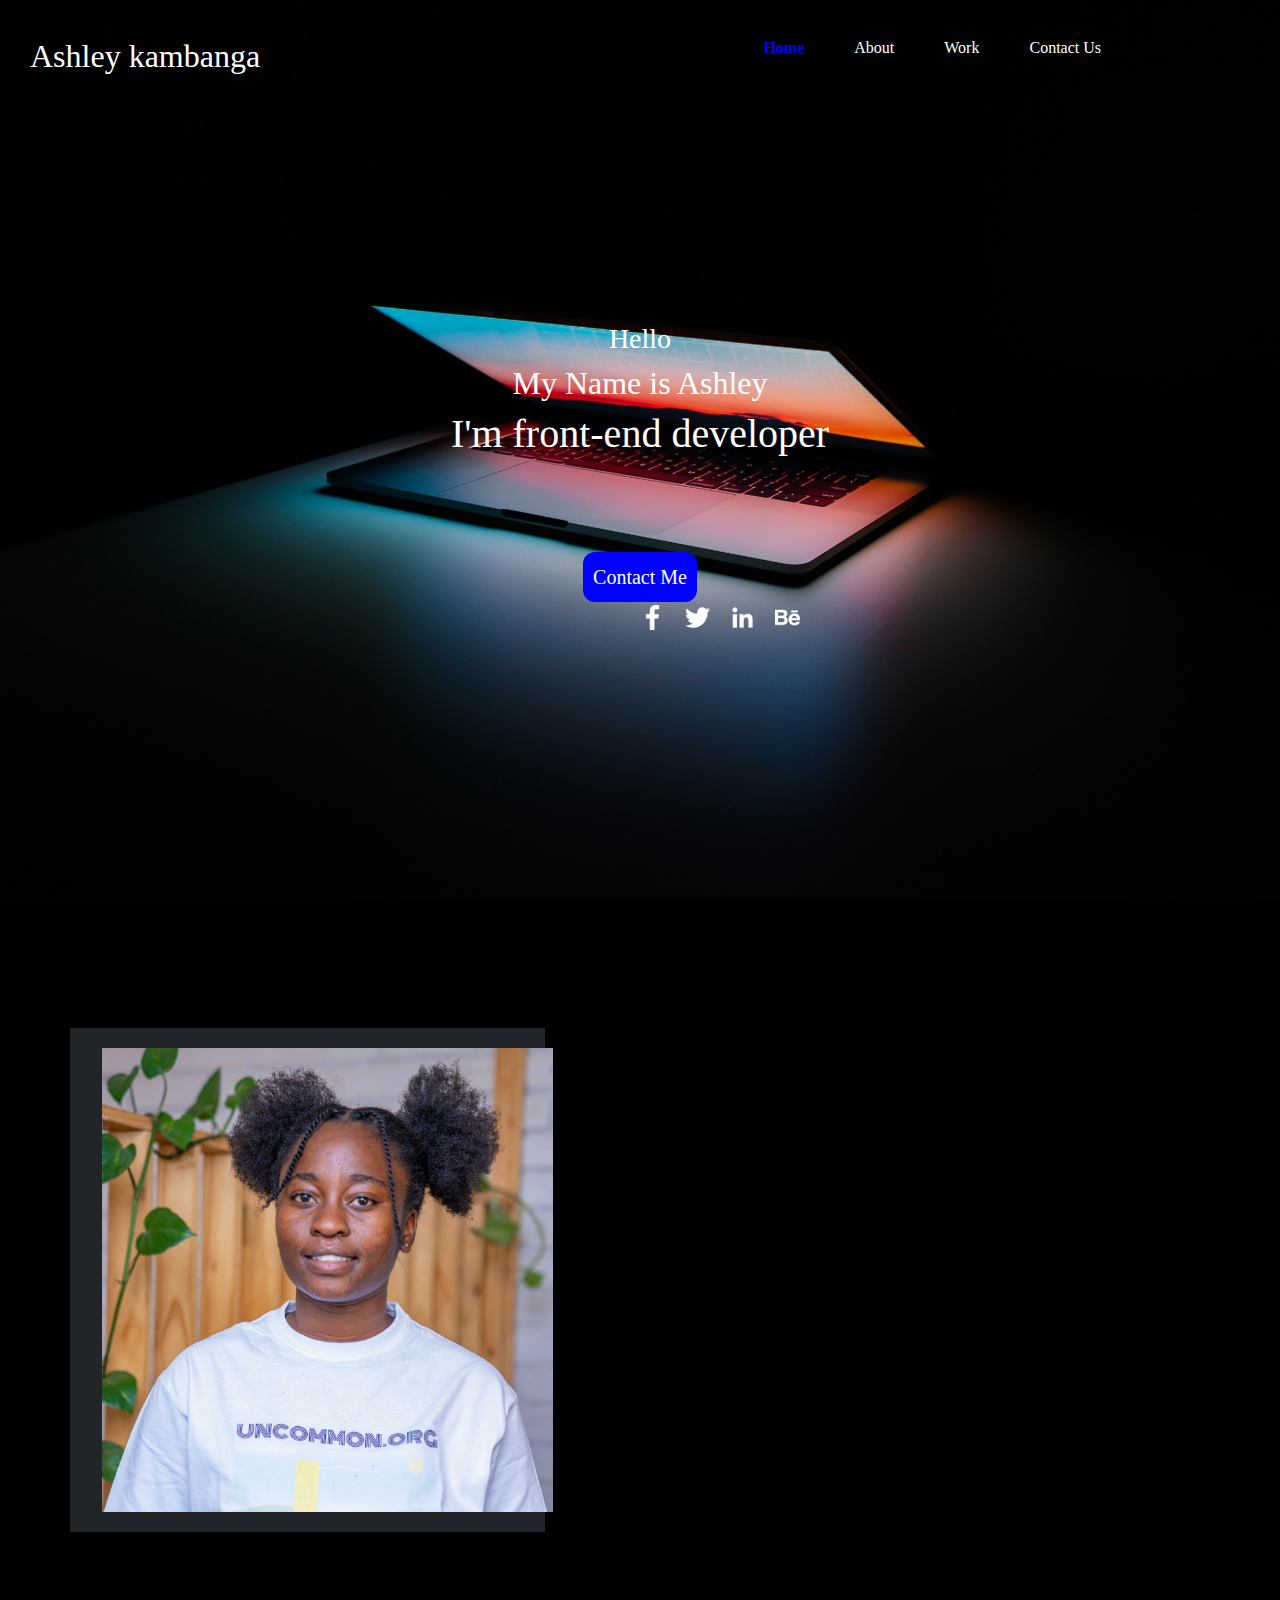
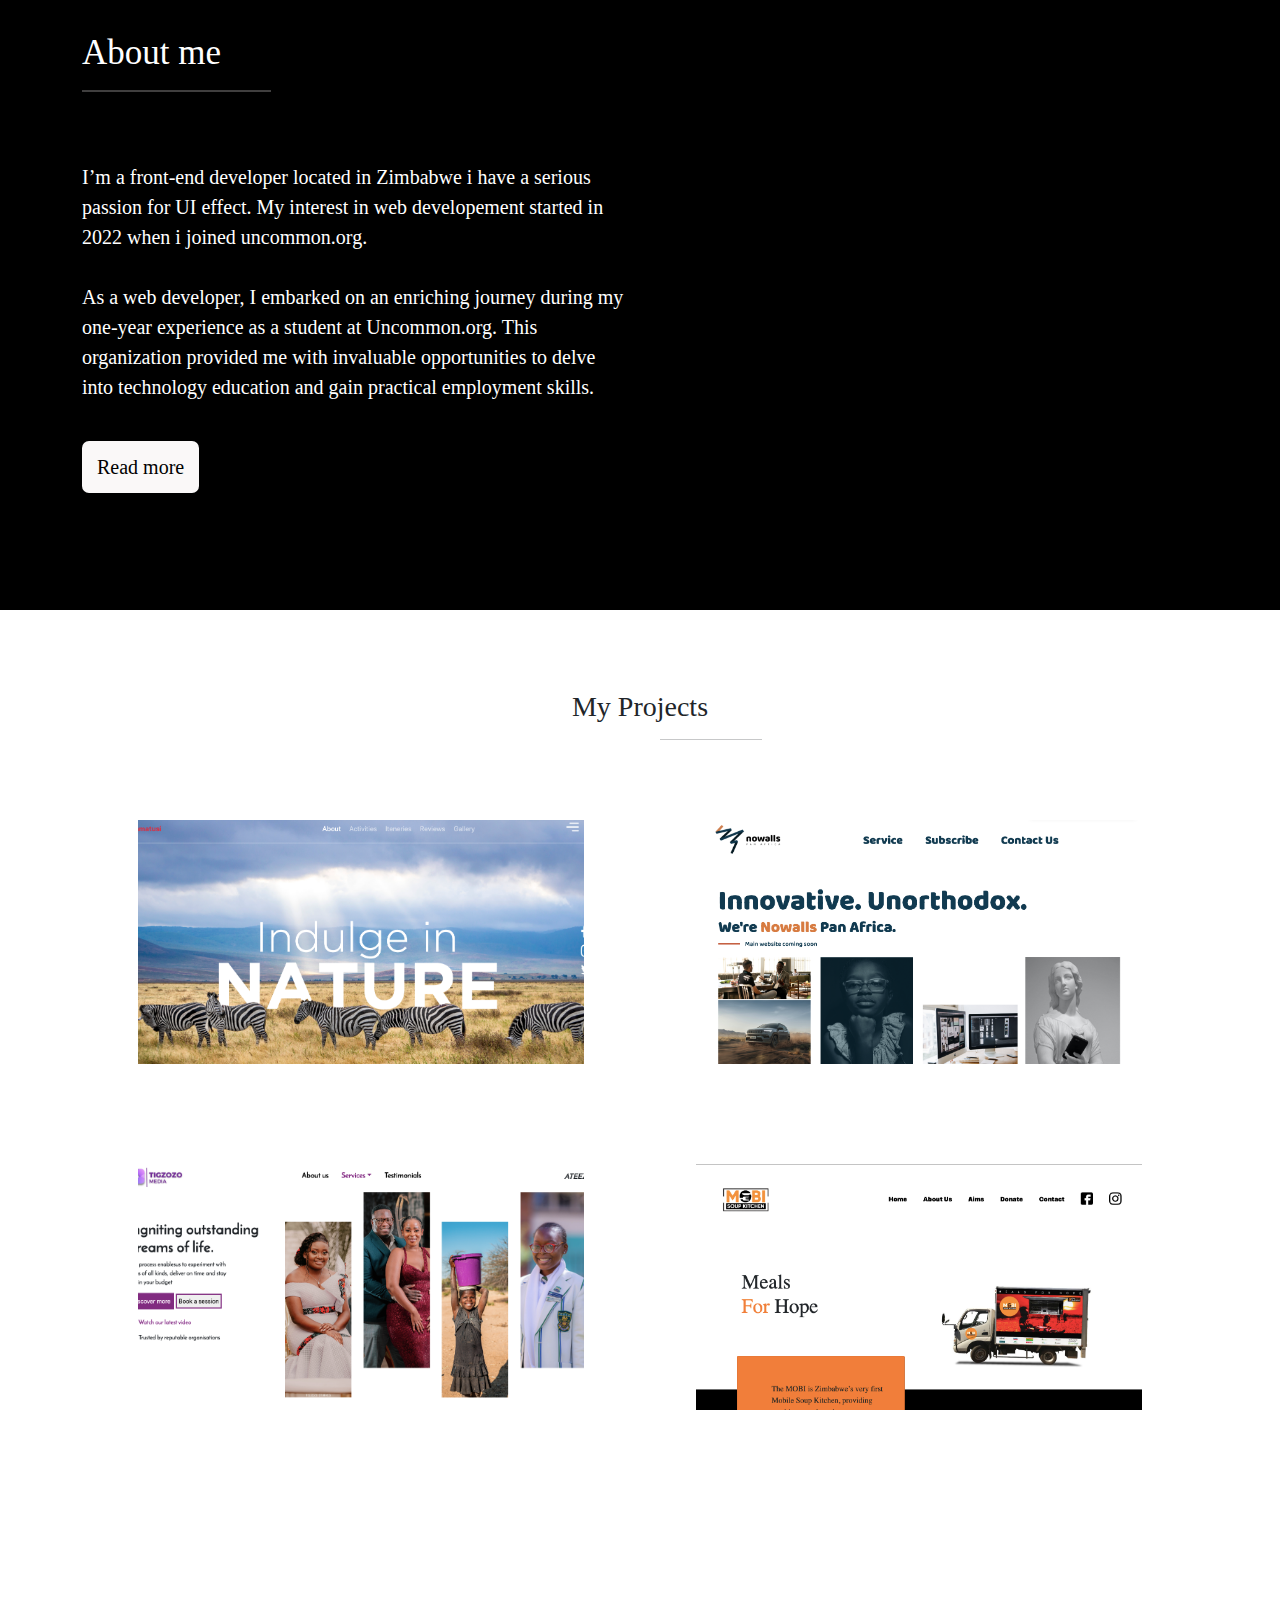
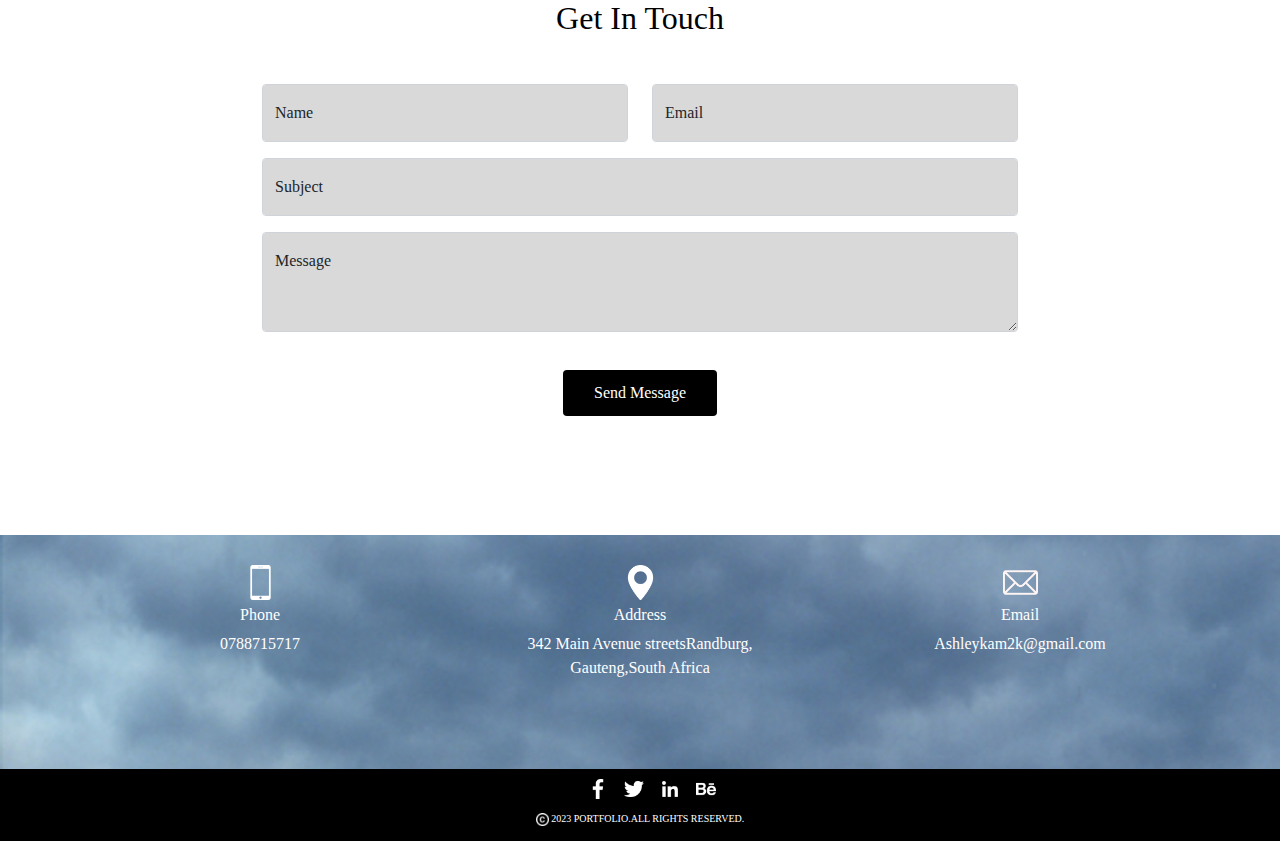
<file: index.html>
<!DOCTYPE html>
<html lang="en">
<head>
    <meta charset="UTF-8">
    <meta http-equiv="X-UA-Compatible" content="IE=edge">
    <meta name="viewport" content="width=device-width, initial-scale=1.0">
    <link rel="stylesheet" type="text/css"  href="style.css">
    <link rel="stylesheet" href="bootstrap-5.0.2-dist/css/bootstrap.min.css">
    <title>My Portfolio</title>
</head>
<body>

    <div class="content">
        
        <nav class="navbar">
            <a href="#" class="logo">Ashley kambanga</a>
            <div class="nav-link">
            <ul>
                <li class="active"><a href="#">Home</a></li>
                <li><a href="#about">About</a></li>
                <li><a href="#work">Work</a></li>
                <li><a href="#">Contact Us</a></li>
            </ul>
            </div>
            <img src="/img/menu (1).png" alt="menu humburger" class="menu-humburger">
        </nav>
        
        <h3>Hello</h3>
        <h2>My Name is Ashley</h2>
        <h1>I'm front-end developer</h1>
        <div class="icons">
            <img src="/icons/facebook-app-symbol.png" >
            <img src="/icons/twitter.png">
            <img src="/icons/linkedin.png">
            <img src="/icons/behance.png">
        </div>
        <div class="btn">
            <button>Contact Me</button>
        </div>
    </div>
    
    <section class="about" id="about">
      <div class="container">
          <div class="row">
            <div class="col-md-5 col-sm-12 bg-dark" >
                <img src="/img/59BC0D8F-6856-4461-A3CC-423DB5CE2A8D.jpeg" alt="" class="img-fluid">
            </div>
            <div class="col-md-6 col-sm-12" >
                <h2>About me</h2>
                <hr class="hr1">
                <div class="pp">
                    <p>I’m a front-end developer located in Zimbabwe i have a serious passion for UI effect. 
                        My interest in web developement started in 2022 when i joined uncommon.org.
                      <br>
                      <br>
                      As a web developer, I embarked on an enriching journey during my one-year experience as 
                      a student at Uncommon.org. This organization provided me with invaluable opportunities to 
                      delve into technology education and gain practical employment skills.
                 </div>
                    <a class="bttn" href="about.html" >Read more</a>
            </div>
          </div>
     </div>
    </section>


    <section class="work" id="work">
        <h3>My Projects</h3>
        <hr class="hr1">
        <div class="container">
            
            <div class=" flex-container  col-sm-12">
               <img src="/img/Screen Shot 2023-03-02 at 14.37.08.png" class="img-fluid">
               <img src="/img/Screen Shot 2023-08-31 at 12.36.12.png" class="img-fluid">
            </div>

            <div class=" flex-container col-sm-12">
                <img src="/img/Screen Shot 2023-03-02 at 14.37.49.png" class="img-fluid">
                <img src="/img/Screen Shot 2023-08-31 at 12.41.43.png" class="img-fluid">
             </div>
    
        </div> 
    </section>

    <!-- <section class="inn">
        <img src="/img/pic.png" class="img-fluid">
        <p class="overlay-text">“Technology  is not just a tool. It can give leaners a voice that they not have head before.” </p>
    </section> -->

    <section class="contact">
        <h2>Get In Touch</h2>
        <div class="container innerContact">
            <div class="row">
                <div class="col-md-6">
                    <div class="form-floating mb-3">
                        <input type="name" class="form-control" id="floatingInput" placeholder="name">
                        <label for="floatingInput">Name</label>
                    </div>
                </div>

                <div class="col-md-6">
                    <div class="form-floating mb-3">
                        <input type="email" class="form-control" id="floatingInput" placeholder="email">
                        <label for="floatingInput">Email</label>
                    </div>
                </div>

                <div class="col-md-12">
                    <div class="form-floating mb-3">
                        <input type="subject" class="form-control" id="floatingInput" placeholder="subject">
                        <label for="floatingInput">Subject</label>
                    </div>
                </div>

                <div class="col-md-12">
                    <div class="form-floating">
                        <textarea class="form-control" placeholder="Leave a comment here" id="floatingTextarea" style="height: 100px"></textarea>
                        <label for="floatingTextarea2">Message</label>
                      </div>
                </div>
            </div>

            <button type="send" class="btn ">Send Message</button>
        </div>
    </section>

    <section class="footer">
        <div class="container innercontainer">
            <div class="row">
                <div class="col-md-4">
                    <div class="AA">
                        <img src="/icons/smartphone-call.png" alt="" class="aa">
                        <h6>Phone</h6>
                        <p>0788715717</p>
                    </div>
                </div>
                  <div class="col-md-4">
                    <div class="BB">
                        <img src="/icons/maps-and-flags.png" alt="" class="bb">
                        <h6>Address</h6>
                        <Address>342 Main Avenue streetsRandburg,<br>
                            Gauteng,South Africa</Address>
                    </div>
                </div>
                   <div class="col-md-4">
                    <div class="CC">
                        <img src="/icons/mail.png" alt="" class="cc">
                        <h6>Email</h6>
                        <p>Ashleykam2k@gmail.com</p>
                   </div>
                </div>
            </div>
        </div>
    </section>
    <section class="coo">
        <div class="iconss">
            <img src="/icons/facebook-app-symbol.png" >
            <img src="/icons/twitter.png">
            <img src="/icons/linkedin.png">
            <img src="/icons/behance.png">
        </div>
        <div class="copyright">
            <p> <img src="/icons/Icon material-copyright.png" width="13vh"> 2023 PORTFOLIO.ALL RIGHTS RESERVED.</p>  
        </div>
    </section>
    
    
</body>
<header></header>
<script src="./bootstrap-5.0.2-dist/js/bootstrap.min.js"></script>
<script>

    const menuhumburger = document . querySelector(".menu-humburger")
    const navlink = document . querySelector ("")

    menuhumburger.addEventListener('click',()=>{
        navlink.classList.toggle(mobile-menu)
    })
</script>
</html>
</file>
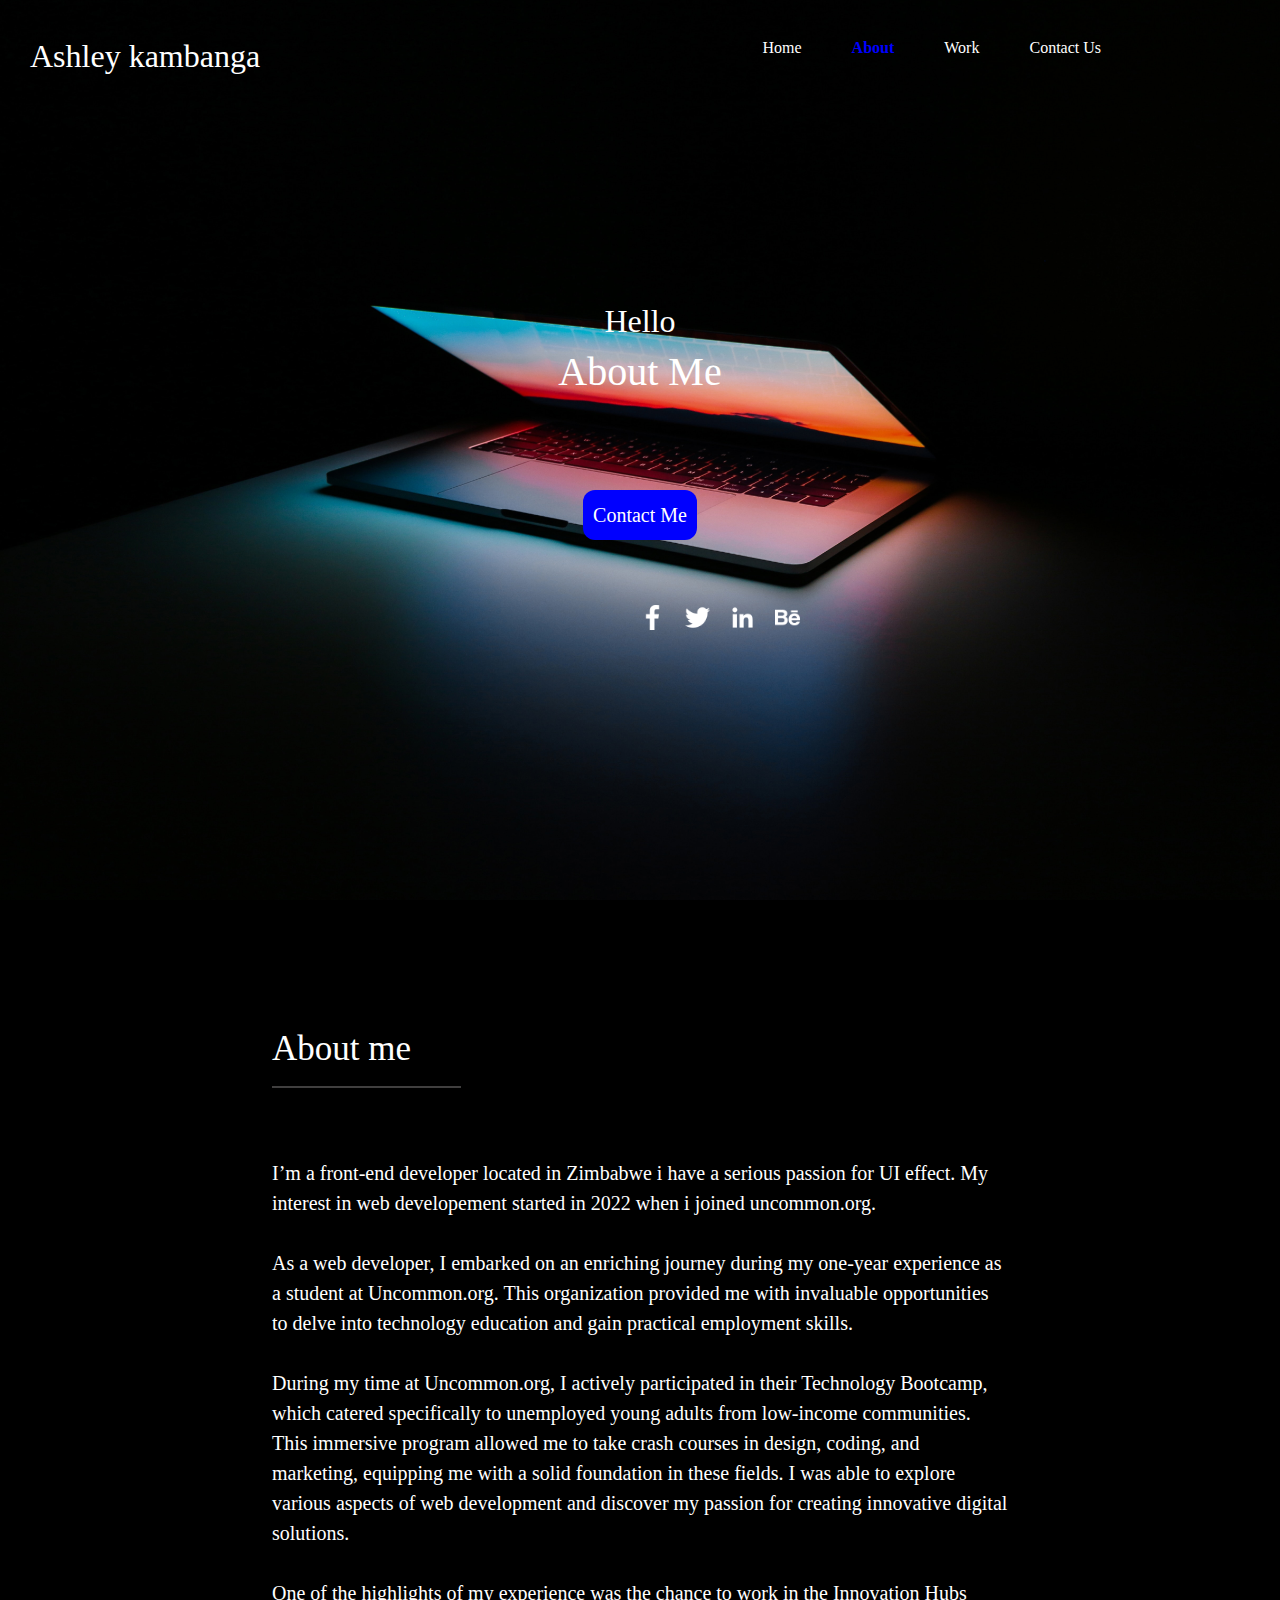
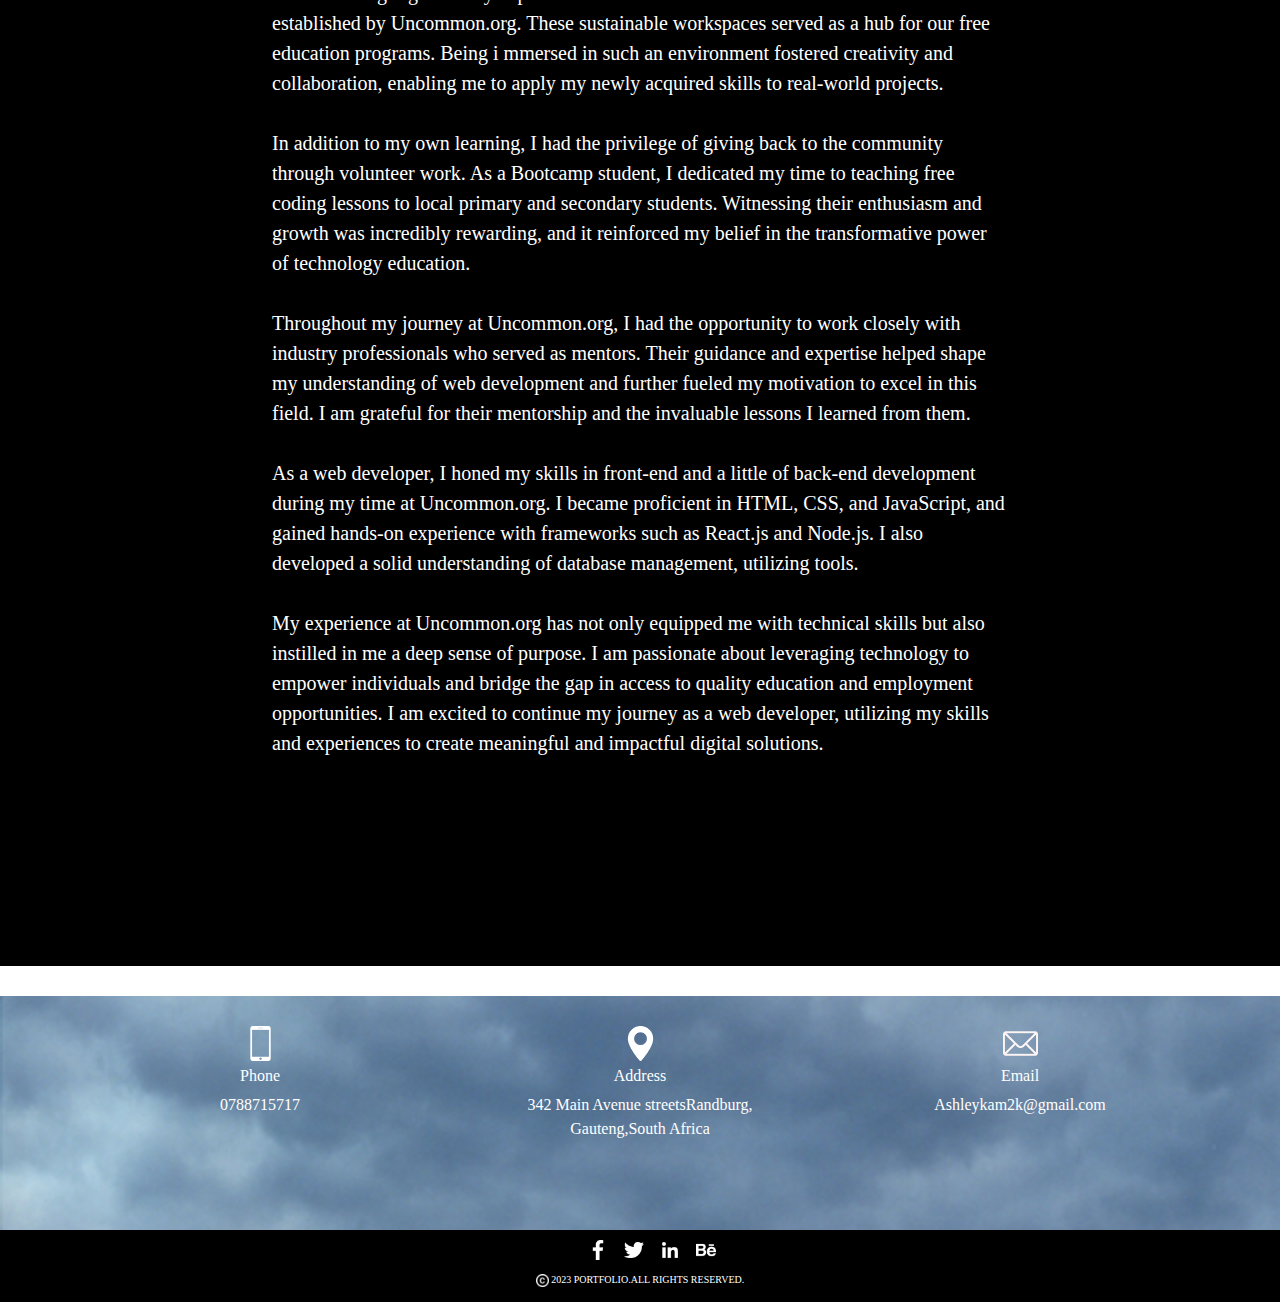
<file: about.html>
<!DOCTYPE html>
<html lang="en">
<head>
    <meta charset="UTF-8">
    <meta name="viewport" content="width=device-width, initial-scale=1.0">
    <link rel="stylesheet" type="text/css"  href="style.css">
    <link rel="stylesheet" href="bootstrap-5.0.2-dist/css/bootstrap.min.css">
    <link rel="stylesheet" href="about.css">
    <title>Document</title>
</head>
<body>
    
    <div class="content">
        
        <nav class="navbar ">
            <a href="#" class="logo">Ashley kambanga</a>
            <div class="nav-link">
            <ul>
                <li><a href="index.html">Home</a></li>
                <li class="active"><a href="#">About</a></li>
                <li><a href="#">Work</a></li>
                <li><a href="#">Contact Us</a></li>
            </ul>
            </div>
            <img src="/img/menu (1).png" alt="menu humburger" class="menu-humburger">
        </nav>
        
        
        <h2>Hello</h2>
        <h1>About Me</h1>

        <div class="icons">
            <img src="/icons/facebook-app-symbol.png" >
            <img src="/icons/twitter.png">
            <img src="/icons/linkedin.png">
            <img src="/icons/behance.png">
        </div>
        
        <div class="btn">
            <button>Contact Me</button>
        </div>
    </div>

    <section class="about" id="about">
        <div class="container">
            <div class="row justify-content-center" width="100%">
              <div class="col-md-8">
                  <h2>About me</h2>
                  <hr class="hr1">
                  <div class="pp">
                  <p>I’m a front-end developer located in Zimbabwe i have a serious passion for UI effect. 
                      My interest in web developement started in 2022 when i joined uncommon.org.
                    <br>
                    <br>
                    As a web developer, I embarked on an enriching journey during my one-year experience as 
                    a student at Uncommon.org. This organization provided me with invaluable opportunities to 
                    delve into technology education and gain practical employment skills.
                    <br>
                    <br>
                    During my time at Uncommon.org, I actively participated in their Technology Bootcamp, which 
                    catered specifically to unemployed young adults from low-income communities. This immersive 
                    program allowed me to take crash courses in design, coding, and marketing, equipping me with a 
                    solid foundation in these fields. I was able to explore various aspects of web development and 
                    discover my passion for creating innovative digital solutions.
                    <br>
                    <br>
                    One of the highlights of my experience was the chance to work in the Innovation Hubs established 
                    by Uncommon.org. These sustainable workspaces served as a hub for our free education programs. Being i
                    mmersed in such an environment fostered creativity and collaboration, enabling me to apply my newly acquired 
                    skills to real-world projects.
                    <br>
                    <br>
                    In addition to my own learning, I had the privilege of giving back to the community through volunteer work. 
                    As a Bootcamp student, I dedicated my time to teaching free coding lessons to local primary and secondary 
                    students. Witnessing their enthusiasm and growth was incredibly rewarding, and it reinforced my belief in 
                    the transformative power of technology education.
                    <br>
                    <br>
                    Throughout my journey at Uncommon.org, I had the opportunity to work closely with industry professionals 
                    who served as mentors. Their guidance and expertise helped shape my understanding of web development and 
                    further fueled my motivation to excel in this field. I am grateful for their mentorship and the invaluable 
                    lessons I learned from them.
                    <br>
                    <br>
                    As a web developer, I honed my skills in front-end and a little of back-end development during my time at Uncommon.org. 
                    I became proficient in HTML, CSS, and JavaScript, and gained hands-on experience with frameworks such as React.js and Node.js. 
                    I also developed a solid understanding of database management, utilizing tools.
                    <br>
                    <br>
                    My experience at Uncommon.org has not only equipped me with technical skills but also instilled in me a deep sense of purpose. 
                    I am passionate about leveraging technology to empower individuals and bridge the gap in access to quality education and employment 
                    opportunities. I am excited to continue my journey as a web developer, utilizing my skills and experiences to create meaningful and 
                    impactful digital solutions.
                    <br>
                    <br>

                </p>
                   </div>
                     
              </div>
            </div>
       </div>
      </section>
  

    <section class="footer">
        <div class="container innercontainer">
            <div class="row">
                <div class="col-md-4">
                    <div class="AA">
                        <img src="/icons/smartphone-call.png" alt="" class="aa">
                        <h6>Phone</h6>
                        <p>0788715717</p>
                    </div>
                </div>
                  <div class="col-md-4">
                    <div class="BB">
                        <img src="/icons/maps-and-flags.png" alt="" class="bb">
                        <h6>Address</h6>
                        <Address>342 Main Avenue streetsRandburg,<br>
                            Gauteng,South Africa</Address>
                    </div>
                </div>
                   <div class="col-md-4">
                    <div class="CC">
                        <img src="/icons/mail.png" alt="" class="cc">
                        <h6>Email</h6>
                        <p>Ashleykam2k@gmail.com</p>
                   </div>
                </div>
            </div>
        </div>
    </section>
    <section class="coo">
        <div class="iconss">
            <img src="/icons/facebook-app-symbol.png" >
            <img src="/icons/twitter.png">
            <img src="/icons/linkedin.png">
            <img src="/icons/behance.png">
        </div>
        <div class="copyright">
            <p> <img src="/icons/Icon material-copyright.png" width="13vh"> 2023 PORTFOLIO.ALL RIGHTS RESERVED.</p>  
        </div>
    </section>
</body>
</html>
</file>
<file: style.css>
* {
  padding: 0;
  margin: 0;
  box-sizing: border-box;
  font-family: poppins;
  list-style: none;
  text-decoration: none;
}

.content {
  height: 100vh;
  width: 100vw;
  background-image: url(/img/ales-nesetril-Im7lZjxeLhg-unsplash.jpg);
  background-size: cover;
  background-position: center;
  -o-object-fit: cover;
     object-fit: cover;
}

.imm {
  width: 100%;
}

.navbar {
  position: absolute;
  padding: 20px;
  margin: 10px;
  display: flex;
  justify-content: space-between;
  align-items: center;
  width: 90%;
  box-sizing: border-box;
  bottom: 200px;
}

.navbar a {
  color: white;
  text-decoration: none;
}

.nav-link ul li:hover a {
  color: blue;
}

.navbar .logo {
  font-size: 2em;
}

.navbar .nav-link ul {
  display: flex;
}

.navbar .nav-link ul li {
  margin: 0 25px;
}

.navbar .nav-link ul li.active a {
  color: blue;
  font-weight: 600;
}

.navbar .nav-link ul li.active a:hover {
  color: white;
}

.navbar .menu-humburger {
  display: none;
  width: 35px;
  position: absolute;
}

.content {
  position: relative;
  text-align: center;
  align-items: center;
  padding-top: 210px;
}
.content h3 {
  color: white;
  padding-top: 20px;
}
.content h1 {
  color: white;
  font-size: 40px;
}
.content h2 {
  color: white;
}
.content .icons {
  position: absolute;
  font-size: 12px;
  display: flex;
  width: 25px;
  height: 25px;
  left: 620px;
  bottom: 270px;
}
.content .icons img {
  margin-left: 20px;
}
.content .icons:hover {
  color: blue;
}
.content .btn {
  color: white;
  padding-top: 30px;
  font-size: 80px;
}
.content button {
  font-size: 20px;
  padding: 10px;
  background-color: blue;
  color: white;
  border-radius: 12px;
  border: none;
}
.content button:hover {
  background-color: rgb(79, 117, 147);
  color: white;
}

.about {
  padding: 10% 0 10% 0;
  background-color: black;
}
.about .row {
  gap: 100px;
}
.about img {
  margin: 20px 0px 20px 20px;
}
.about h2 {
  font-size: 35px;
  color: white;
}
.about .hr1 {
  color: black;
  border: 1px solid rgb(254, 252, 252);
  width: 21vh;
}
.about .pp {
  width: 100%;
  font-family: poppins;
}
.about p {
  font-size: 20px;
  font-family: poppins;
  margin-top: 70px;
  margin-bottom: 50px;
  color: white;
}
.about .bttn {
  background-color: rgb(250, 248, 248);
  color: black;
  border: none;
  font-size: 20px;
  padding: 15px;
  border-radius: 7px;
  text-decoration: none;
}
.about .bttn:hover {
  background-color: white;
  color: black;
  border: 2px solid black;
}

.work {
  text-align: center;
  margin-top: 80px;
}
.work hr {
  width: 8%;
  margin-left: 660px;
}
.work .tab {
  display: flex;
  justify-content: center;
}
.work .tab a {
  color: black;
  text-decoration: none;
  margin-right: 50px;
  padding: 12px;
  margin-top: 10px;
}
.work .tab a:hover {
  background-color: black;
  border-radius: 7px;
  color: white;
  padding: 10px;
}
.work .flex-container {
  margin-top: 80px;
  margin-bottom: 100px;
  display: flex;
  justify-content: space-around;
}
.work .flex-container img {
  width: 40%;
  -o-object-fit: cover;
     object-fit: cover;
  cursor: pointer;
  transform: scale(1);
  transition: 0.3s ease-in-out;
}
.work .flex-container img:hover {
  transform: scale(1.1);
}

.contact {
  padding: 7% 0 7% 0;
  text-align: center;
}
.contact h2 {
  color: black;
  padding: 0 0 3% 0;
}
.contact .innerContact {
  padding: 0 15%;
}
.contact .innerContact .form-floating #floatingInput {
  background-color: #D9D9D9;
}
.contact .innerContact .form-floating #floatingTextarea {
  background-color: #D9D9D9;
}
.contact .innerContact button {
  margin: 5% 0 0 0;
  border-radius: 1px solid;
  background-color: black;
  color: white;
  padding: 10px 30px;
}

.footer {
  background-image: url(img/pic.png);
  background-size: cover;
  margin-top: 30px;
  position: relative;
  height: 26vh;
}
.footer .innercontainer {
  color: white;
  text-align: center;
  padding-top: 30px;
}
.footer .innercontainer .AA .aa {
  width: 35px;
  height: 35px;
  margin-bottom: 5px;
}
.footer .innercontainer .BB .bb {
  width: 35px;
  height: 35px;
  margin-bottom: 5px;
}
.footer .innercontainer .CC .cc {
  width: 35px;
  height: 35px;
  margin-bottom: 5px;
}

.coo {
  background-color: black;
  height: 8vh;
}
.coo .iconss img {
  position: relative;
  margin-top: 10px;
  width: 20px;
  height: 20px;
  left: 45%;
  margin-left: 12px;
}
.coo .copyright p {
  text-align: center;
  color: white;
  font-size: 10px;
  padding-top: 12px;
}

@media (max-width: 575px) {
  .content {
    background-position: center;
    width: 898px;
  }
}/*# sourceMappingURL=style.css.map */
</file>
<file: about.css>
/*# sourceMappingURL=about.css.map */

.icon{
width: 50%;
}
</file>
